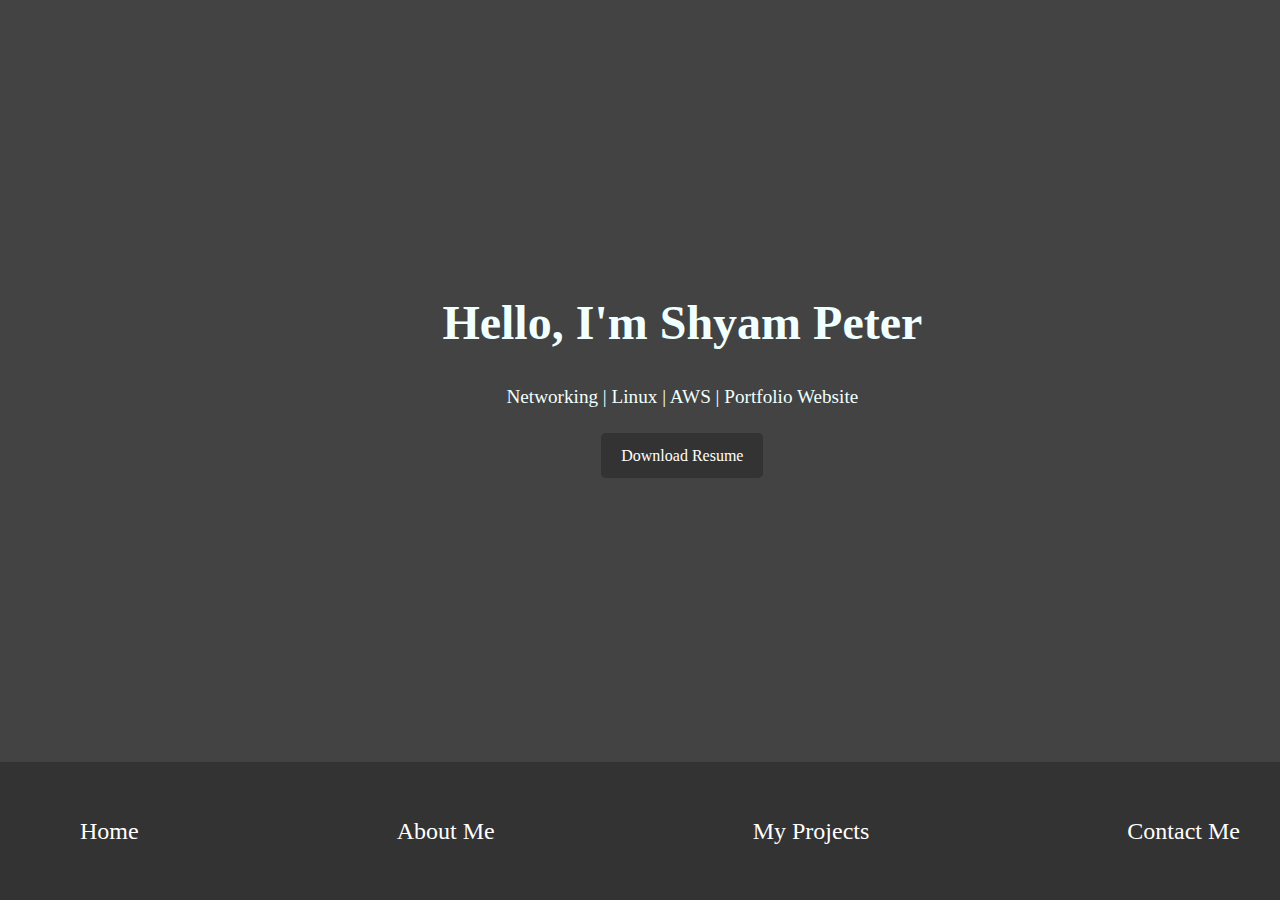
<file: index.html>
<!DOCTYPE html>
<html lang="en">
<head>
    <meta charset="UTF-8">
    <meta name="viewport" content="width=device-width, initial-scale=1.0">
    <title>Shyam Peter - Portfolio</title>
    <link rel="stylesheet" href="css/style.css">
</head>
<body>

    <main>
        <section class="hero">
            <h1>Hello, I'm Shyam Peter</h1>
            <p>Networking | Linux | AWS | Portfolio Website</p>
            <a href="assets/Shyam_Peter_Resume.pdf" target="_blank">Download Resume</a>
        </section>
    </main>

    <footer>
        <nav class="navbar">
            <ul>
                <li class="left"><a href="index.html">Home</a></li>
                <li class="mid-left"><a href="about.html">About Me</a></li>
                <li class="mid-right"><a href="projects.html">My Projects</a></li>
                <li class="right"><a href="contact.html">Contact Me</a></li>
            </ul>
        </nav>
    </footer>
</body>
</html>
</file>
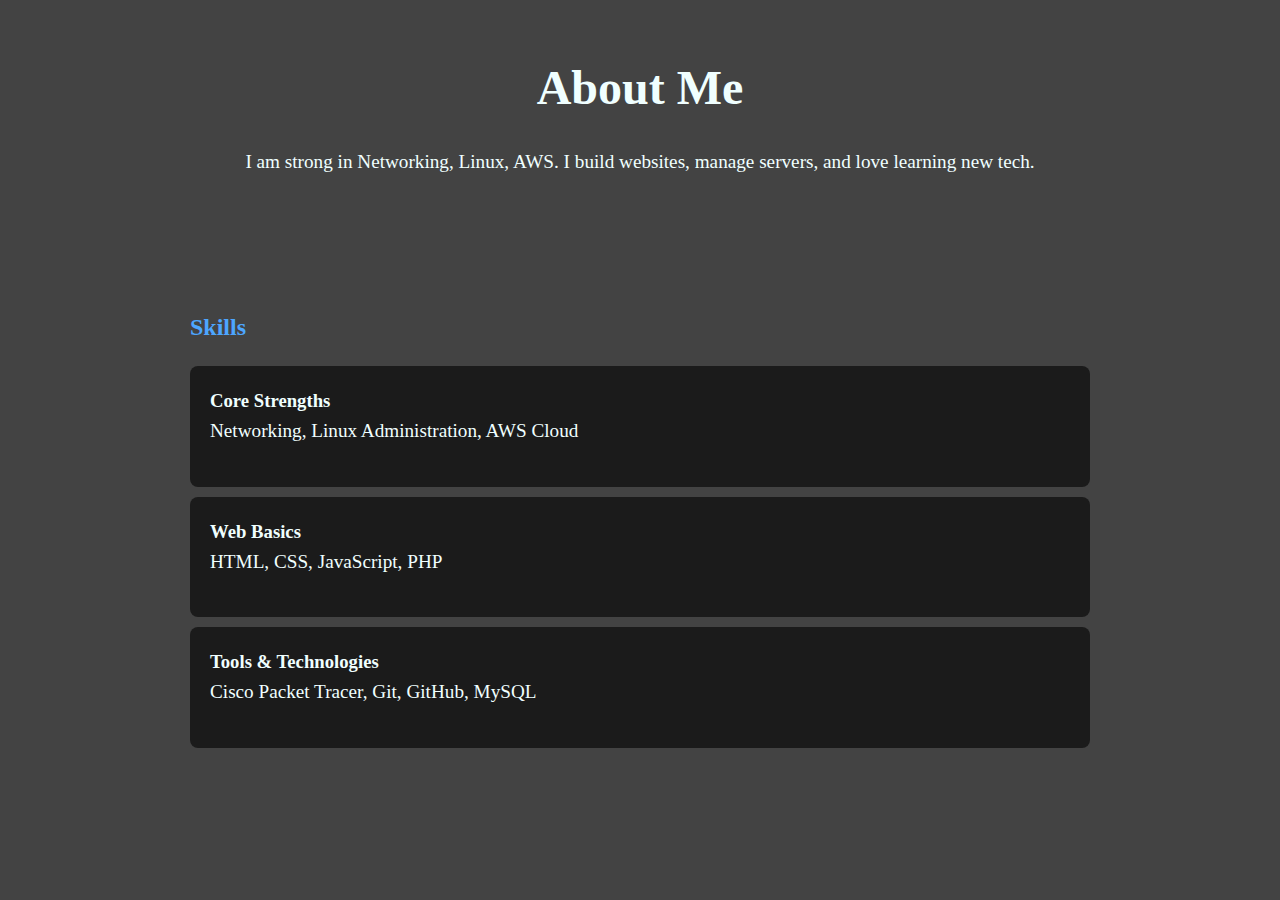
<file: about.html>
<!DOCTYPE html>
<html lang="en">
<head>
    <meta charset="UTF-8">
    <meta name="viewport" content="width=device-width, initial-scale=1.0">
    <title>Shyam Peter - Portfolio</title>
    <link rel="stylesheet" href="css/style.css">
</head>
<body>
    <main>
        <section class="about">
            <h1>About Me</h1>
            <p>I am strong in Networking, Linux, AWS. I build websites, manage servers, and love learning new tech.</p>
        </section>

        <section id="skills">
            <h2>Skills</h2>

            <div class="skill-box">
                <h3>Core Strengths</h3>
                <p>Networking, Linux Administration, AWS Cloud</p>
            </div>

            <div class="skill-box">
                <h3>Web Basics</h3>
                <p>HTML, CSS, JavaScript, PHP</p>
            </div>

            <div class="skill-box">
                <h3>Tools & Technologies</h3>
                <p>Cisco Packet Tracer, Git, GitHub, MySQL</p>
            </div>
        </section>
    </main>
</body>
</html>
</file>
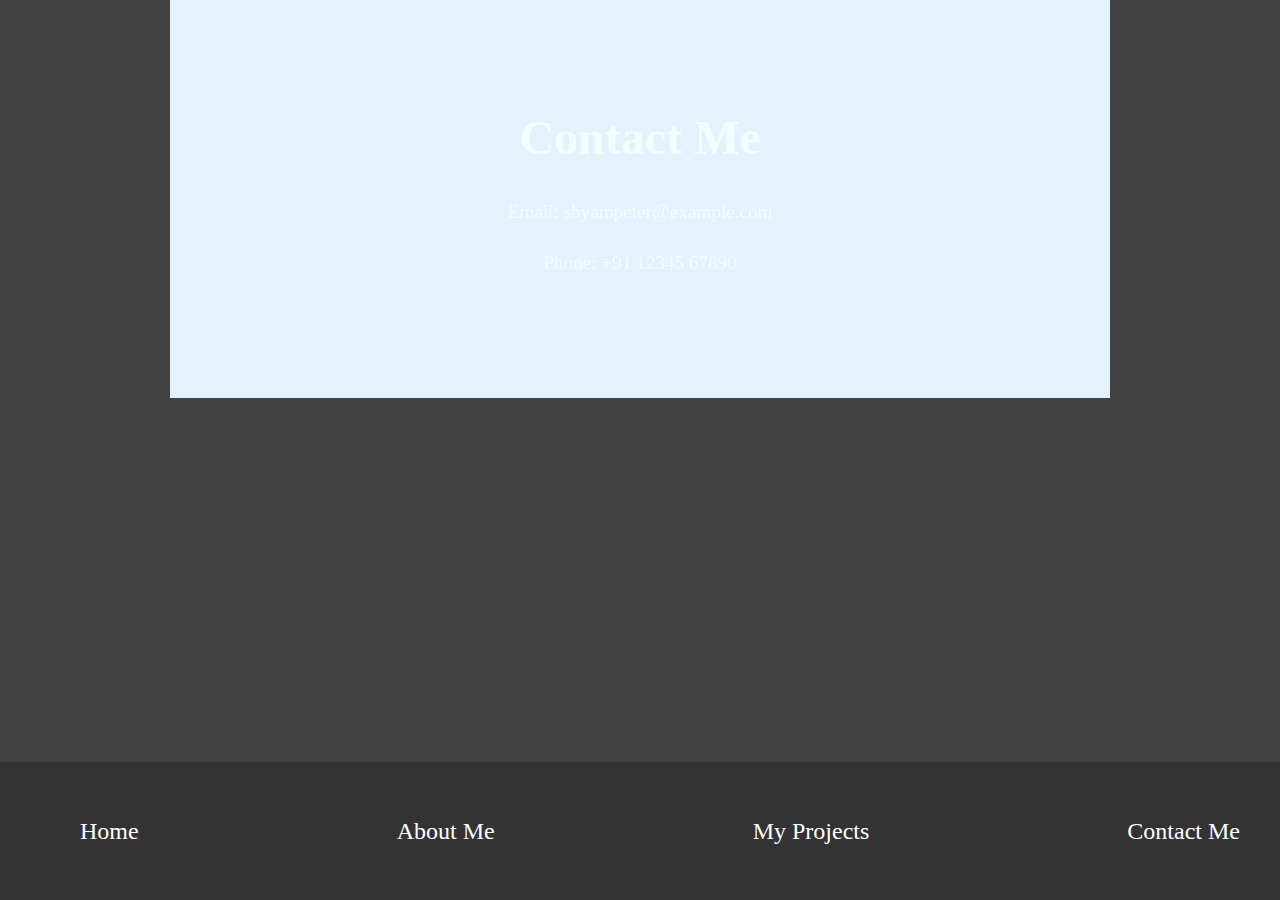
<file: contact.html>
<!DOCTYPE html>
<html lang="en">
<head>
    <meta charset="UTF-8">
    <meta name="viewport" content="width=device-width, initial-scale=1.0">
    <title>Shyam Peter - Portfolio</title>
    <link rel="stylesheet" href="css/style.css">
</head>
<body>
    <main>
        <section class="contact">
            <h1>Contact Me</h1>
            <p>Email: shyampeter@example.com</p>
            <p>Phone: +91 12345 67890</p>
        </section>
    </main>

    <footer>
        <nav class="navbar">
            <ul>
                <li class="left"><a href="index.html">Home</a></li>
                <li class="mid-left"><a href="about.html">About Me</a></li>
                <li class="mid-right"><a href="projects.html">My Projects</a></li>
                <li class="right"><a href="contact.html">Contact Me</a></li>
            </ul>
        </nav>
    </footer>
</body>
</html>
</file>
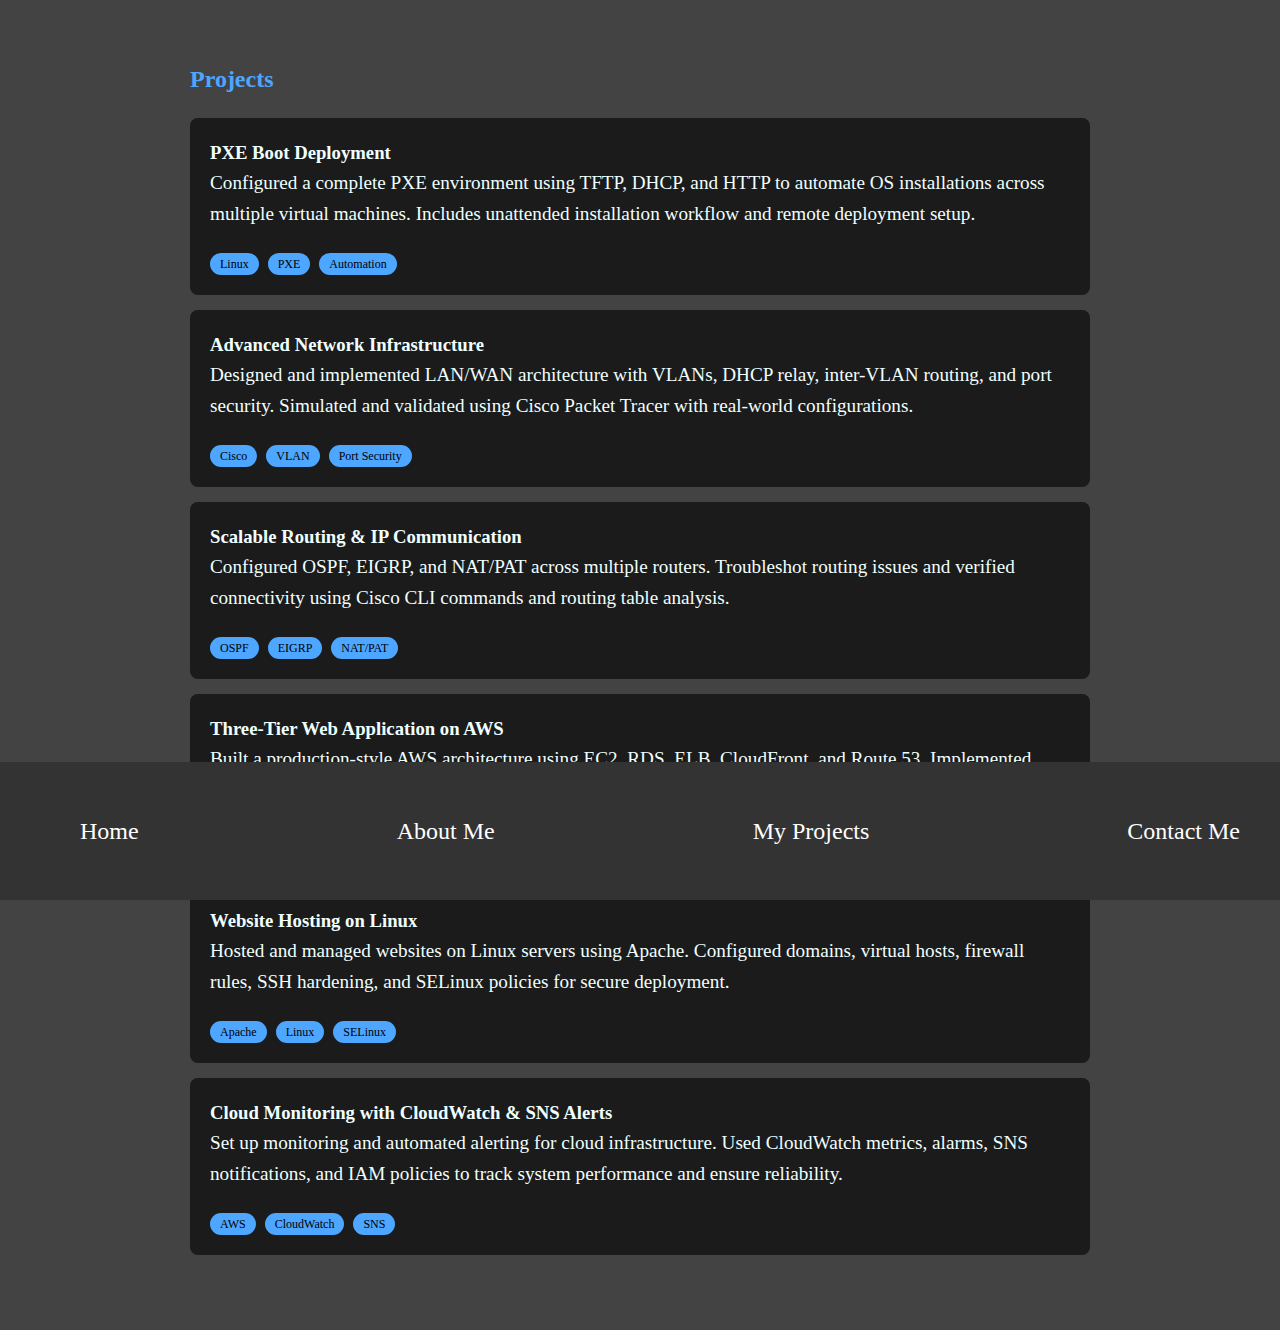
<file: projects.html>
<!DOCTYPE html>
<html lang="en">
<head>
    <meta charset="UTF-8">
    <meta name="viewport" content="width=device-width, initial-scale=1.0">
    <title>Shyam Peter - Portfolio</title>
    <link rel="stylesheet" href="css/style.css">
</head>
<body>
    <main>
        <section id="projects">
            <h2>Projects</h2>

            <div class="project">
                <h3>PXE Boot Deployment</h3>
                <p>
                    Configured a complete PXE environment using TFTP, DHCP, and HTTP 
                    to automate OS installations across multiple virtual machines. 
                    Includes unattended installation workflow and remote deployment setup.
                </p>
                <span class="tag">Linux</span>
                <span class="tag">PXE</span>
                <span class="tag">Automation</span>
            </div>

            <div class="project">
                <h3>Advanced Network Infrastructure</h3>
                <p>
                    Designed and implemented LAN/WAN architecture with VLANs, DHCP relay, 
                    inter-VLAN routing, and port security. Simulated and validated using 
                    Cisco Packet Tracer with real-world configurations.
                </p>
                <span class="tag">Cisco</span>
                <span class="tag">VLAN</span>
                <span class="tag">Port Security</span>
            </div>

            <div class="project">
                <h3>Scalable Routing & IP Communication</h3>
                <p>
                    Configured OSPF, EIGRP, and NAT/PAT across multiple routers. 
                    Troubleshot routing issues and verified connectivity using 
                    Cisco CLI commands and routing table analysis.
                </p>
                <span class="tag">OSPF</span>
                <span class="tag">EIGRP</span>
                <span class="tag">NAT/PAT</span>
            </div>

            <div class="project">
                <h3>Three-Tier Web Application on AWS</h3>
                <p>
                    Built a production-style AWS architecture using EC2, RDS, ELB, 
                    CloudFront, and Route 53. Implemented high availability and 
                    secure networking following AWS best practices.
                </p>
                <span class="tag">AWS</span>
                <span class="tag">EC2</span>
                <span class="tag">RDS</span>
                <span class="tag">CloudFront</span>
            </div>

            <div class="project">
                <h3>Website Hosting on Linux</h3>
                <p>
                    Hosted and managed websites on Linux servers using Apache. 
                    Configured domains, virtual hosts, firewall rules, SSH hardening, 
                    and SELinux policies for secure deployment.
                </p>
                <span class="tag">Apache</span>
                <span class="tag">Linux</span>
                <span class="tag">SELinux</span>
            </div>

            <div class="project">
                <h3>Cloud Monitoring with CloudWatch & SNS Alerts</h3>
                <p>
                    Set up monitoring and automated alerting for cloud infrastructure. 
                    Used CloudWatch metrics, alarms, SNS notifications, and IAM policies 
                    to track system performance and ensure reliability.
                </p>
                <span class="tag">AWS</span>
                <span class="tag">CloudWatch</span>
                <span class="tag">SNS</span>
            </div>
        </section>
    </main>

    <footer>
        <nav class="navbar">
            <ul>
                <li class="left"><a href="index.html">Home</a></li>
                <li class="mid-left"><a href="about.html">About Me</a></li>
                <li class="mid-right"><a href="projects.html">My Projects</a></li>
                <li class="right"><a href="contact.html">Contact Me</a></li>
            </ul>
        </nav>
    </footer>
</body>
</html>
</file>
<file: css/style.css>
/* Reset browser defaults */
* {
    margin: 0;
    padding: 0;
    box-sizing: unset;
}

body {
    line-height: 1.6;
    background-color: #434343;
    color: #f0ffff;
}

/* Header and navigation */
header {
    background-color: #333;
    color: #fff;
    padding: 15px 0;
}

.navbar ul {
    display: flex;
    justify-content: space-between;
    align-items: center;
    padding: 20px 40px;
    list-style: none;
    font-size: 1.5rem; /* bigger text */
}

.navbar {
    background-color: #333; /* optional */
}

/* Hero section */
.hero {
    text-align: center;
    position: absolute;
    top: 25%;
    left: 33%;
}

.contact {
    text-align: center;
    padding: 100px 20px;
    background-color: #e3f2fd;
}

.about {
    padding: 50px 20px;
    max-width: 800px;
    margin: auto;
    text-align: center;
}

h1 {
    font-size: 3rem;
    margin-bottom: 20px;
}

p {
    font-size: 1.2rem;
    margin-bottom: 20px;
}

a {
    display: inline-block;
    padding: 10px 20px;
    background-color: #333;
    color: #fff;
    text-decoration: none;
    border-radius: 5px;
}

h2 {
  margin-bottom: 20px;
  color: #4da6ff;
}

section {
    padding: 60px 20px;
    max-width: 900px;
    margin: auto;
}

.skill-box {
  background: #1b1b1b;
  padding: 20px;
  border-radius: 8px;
  margin: 10px 0;
}

.project {
  background: #1b1b1b;
  padding: 20px;
  margin: 15px 0;
  border-radius: 8px;
}

.tag {
  background: #4da6ff;
  color: #000;
  padding: 4px 10px;
  border-radius: 20px;
  font-size: 12px;
  margin-right: 5px;
}

/* Footer */
footer {
    text-align: center;
    padding: 20px;
    background-color: #333;
    color: #fff;
    position: fixed;
    width: 100%;
    bottom: 0;
}
</file>
